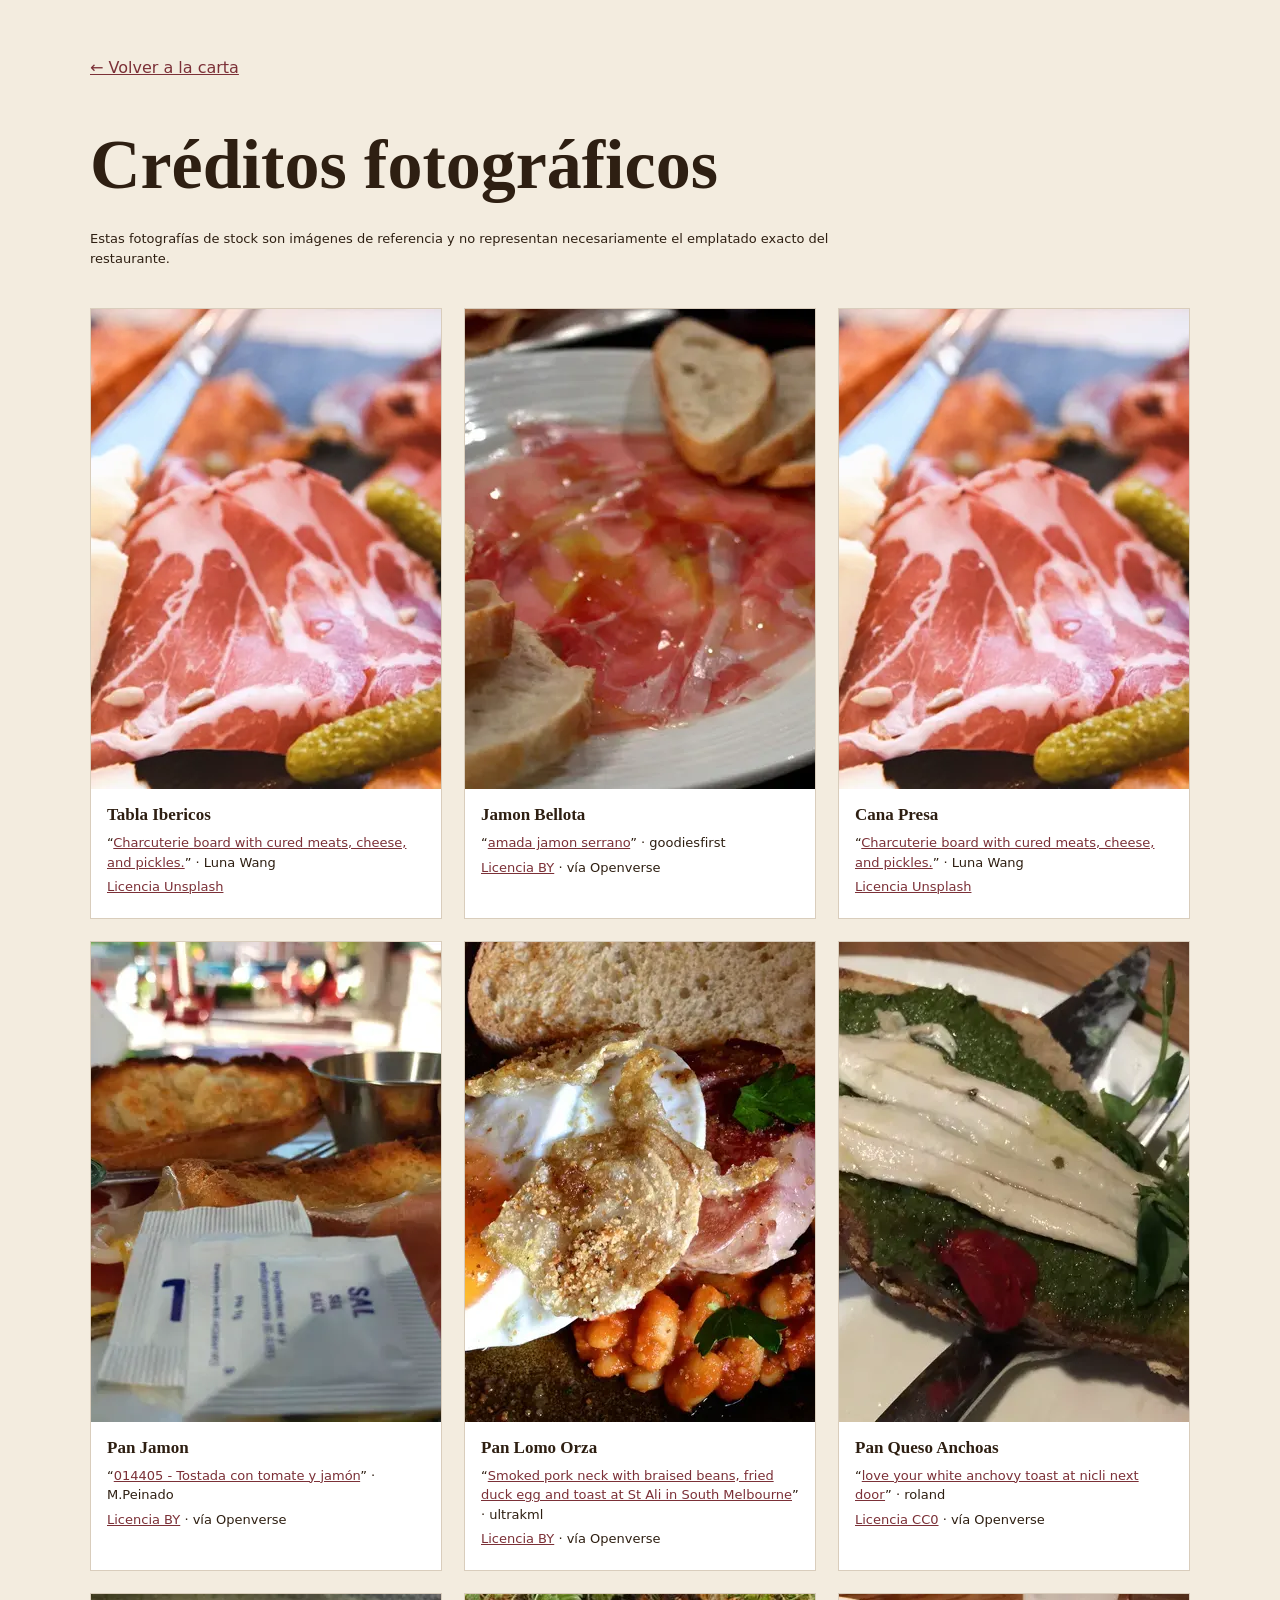
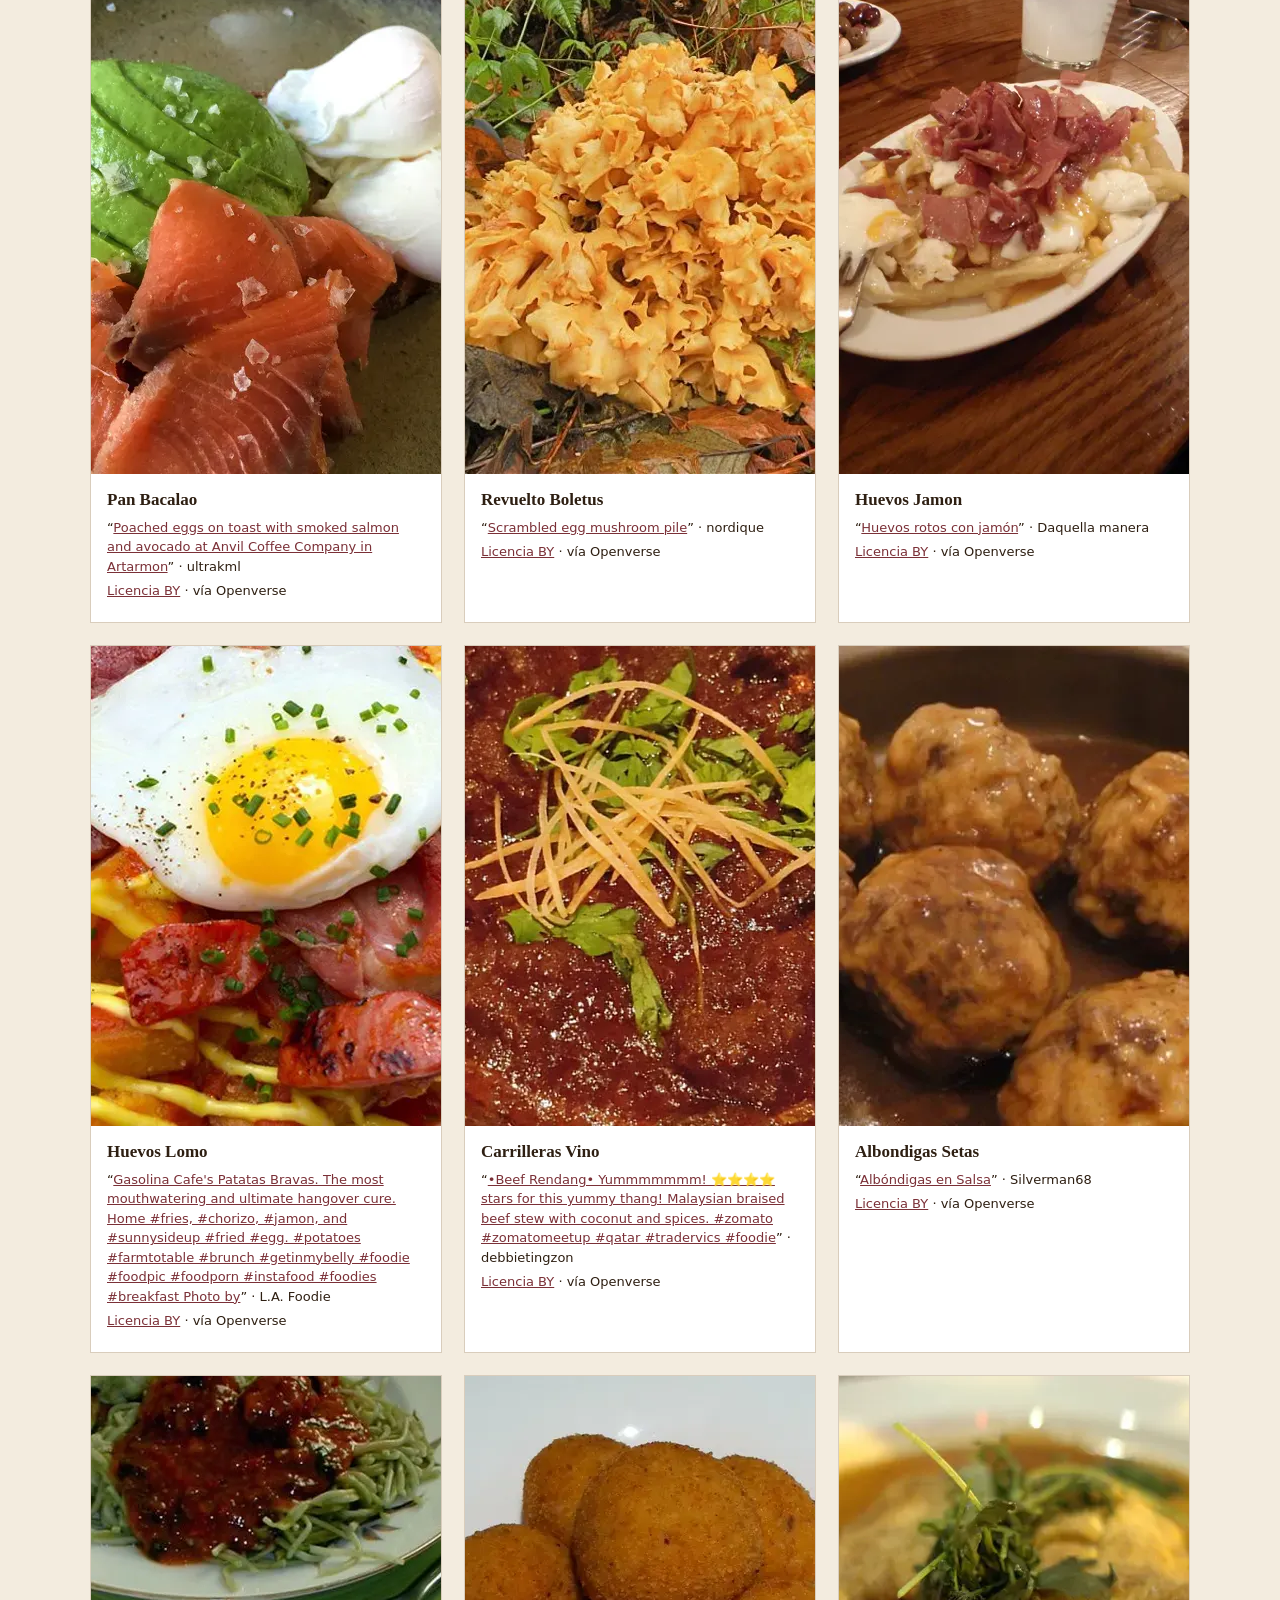
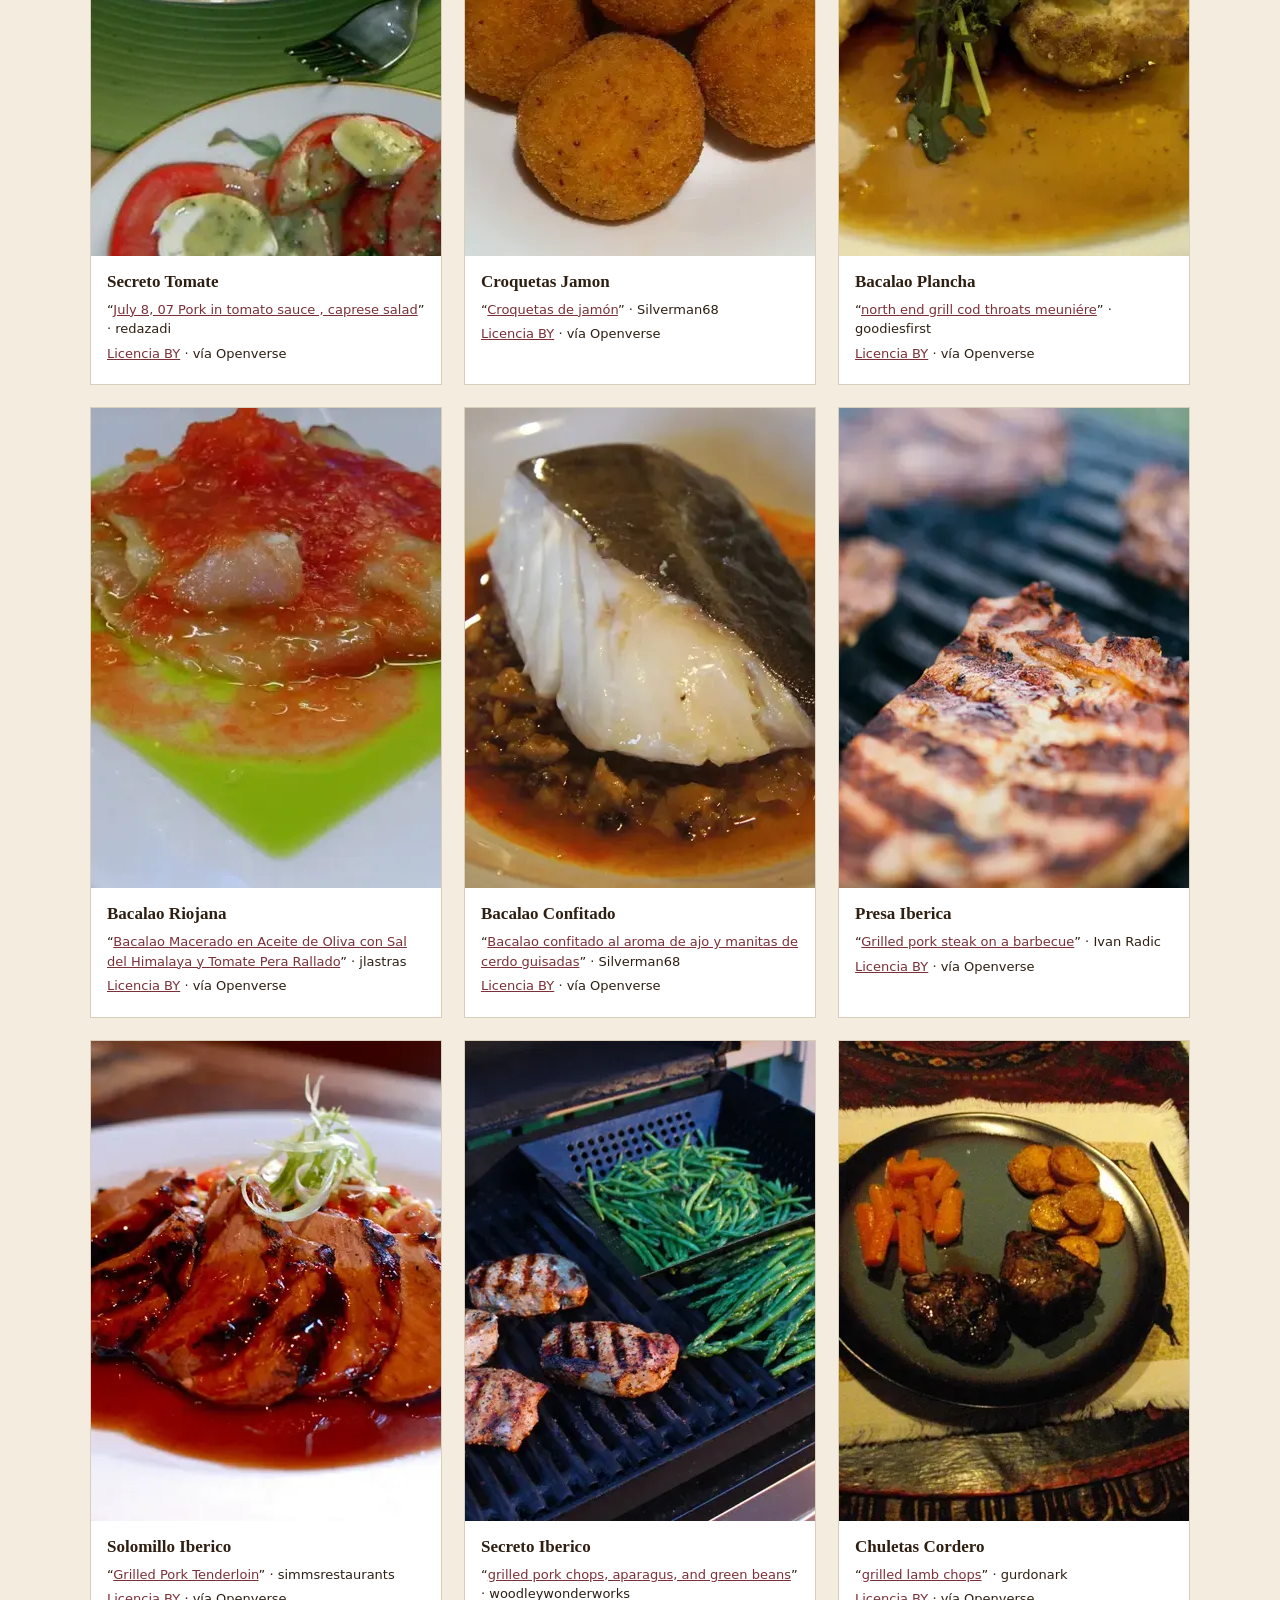
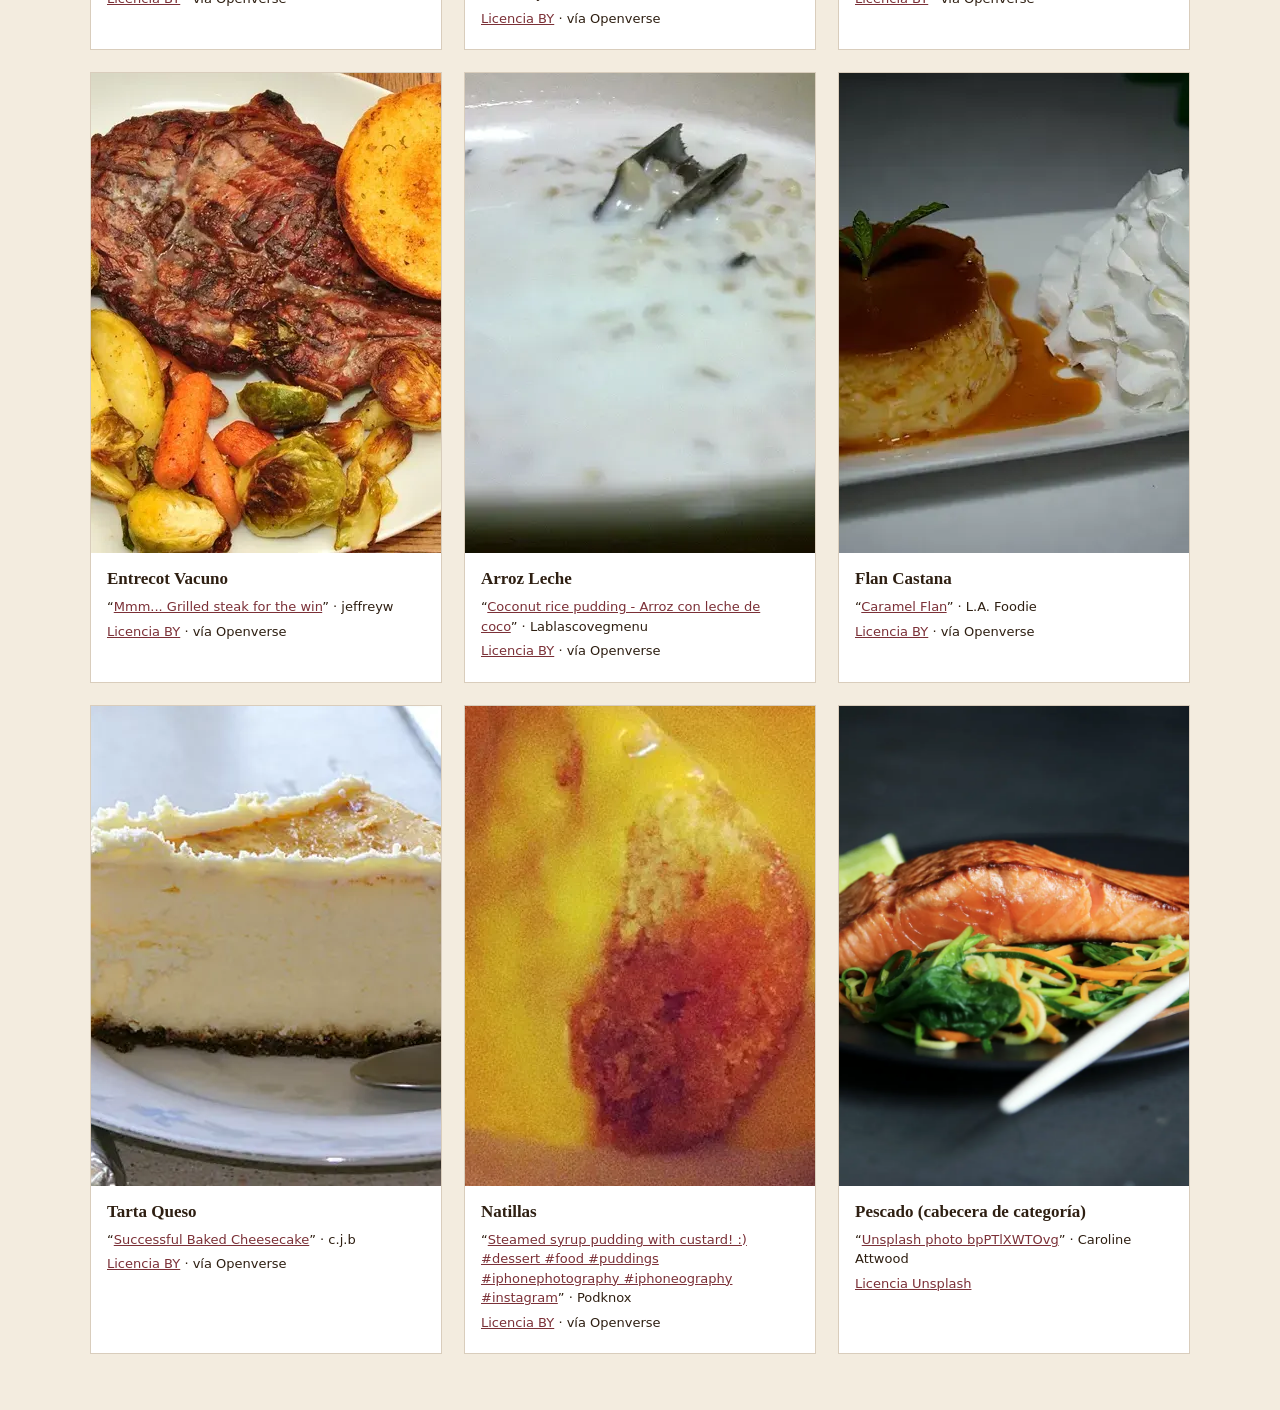
<file: creditos-fotos.html>
<!doctype html><html lang="es"><head><meta charset="utf-8"><meta name="viewport" content="width=device-width,initial-scale=1"><title>Créditos fotográficos · Del Tinto al Odiel</title><style>:root{--paper:#f3ecdf;--ink:#2e1f12;--accent:#7b3037}*{box-sizing:border-box}body{margin:0;background:var(--paper);color:var(--ink);font:16px/1.5 system-ui,sans-serif}main{width:min(1100px,calc(100% - 36px));margin:0 auto;padding:56px 0}a{color:var(--accent)}.back{display:inline-block;margin-bottom:32px}h1{font-family:Georgia,serif;font-size:clamp(36px,6vw,70px);margin:0 0 12px}.intro{max-width:760px;margin:0 0 40px}.grid{display:grid;grid-template-columns:repeat(auto-fit,minmax(260px,1fr));gap:22px}article{background:#fff;border:1px solid #d9cdbc}article img{display:block;width:100%;aspect-ratio:4/3;object-fit:cover}article div{padding:16px}h2{font:700 17px Georgia,serif;margin:0 0 8px}p{margin:5px 0;font-size:13px}</style></head><body><main><a class="back" href="index.html">← Volver a la carta</a><h1>Créditos fotográficos</h1><p class="intro">Estas fotografías de stock son imágenes de referencia y no representan necesariamente el emplatado exacto del restaurante.</p><div class="grid"><article><img src="images/menu-stock/menu-tabla-ibericos.webp" alt="" width="640" height="480" loading="lazy"><div><h2>Tabla Ibericos</h2><p>“<a href="https://unsplash.com/photos/charcuterie-board-with-cured-meats-cheese-and-pickles-EK9FWSXIS3k" target="_blank" rel="noopener">Charcuterie board with cured meats, cheese, and pickles.</a>” · Luna Wang</p><p><a href="https://unsplash.com/license" target="_blank" rel="noopener">Licencia Unsplash</a></p></div></article><article><img src="images/menu-stock/menu-jamon-bellota.webp" alt="" width="640" height="480" loading="lazy"><div><h2>Jamon Bellota</h2><p>“<a href="https://www.flickr.com/photos/49215102@N00/3588137602" target="_blank" rel="noopener">amada jamon serrano</a>” · goodiesfirst</p><p><a href="https://creativecommons.org/licenses/by/2.0/" target="_blank" rel="noopener">Licencia BY</a> · vía Openverse</p></div></article><article><img src="images/menu-stock/menu-cana-presa.webp" alt="" width="640" height="480" loading="lazy"><div><h2>Cana Presa</h2><p>“<a href="https://unsplash.com/photos/charcuterie-board-with-cured-meats-cheese-and-pickles-EK9FWSXIS3k" target="_blank" rel="noopener">Charcuterie board with cured meats, cheese, and pickles.</a>” · Luna Wang</p><p><a href="https://unsplash.com/license" target="_blank" rel="noopener">Licencia Unsplash</a></p></div></article><article><img src="images/menu-stock/menu-pan-jamon.webp" alt="" width="640" height="480" loading="lazy"><div><h2>Pan Jamon</h2><p>“<a href="https://www.flickr.com/photos/12066793@N05/49990581971" target="_blank" rel="noopener">014405 - Tostada con tomate y jamón</a>” · M.Peinado</p><p><a href="https://creativecommons.org/licenses/by/2.0/" target="_blank" rel="noopener">Licencia BY</a> · vía Openverse</p></div></article><article><img src="images/menu-stock/menu-pan-lomo-orza.webp" alt="" width="640" height="480" loading="lazy"><div><h2>Pan Lomo Orza</h2><p>“<a href="https://www.flickr.com/photos/34948727@N00/13944540313" target="_blank" rel="noopener">Smoked pork neck with braised beans, fried duck egg and toast at St Ali in South Melbourne</a>” · ultrakml</p><p><a href="https://creativecommons.org/licenses/by/2.0/" target="_blank" rel="noopener">Licencia BY</a> · vía Openverse</p></div></article><article><img src="images/menu-stock/menu-pan-queso-anchoas.webp" alt="" width="640" height="480" loading="lazy"><div><h2>Pan Queso Anchoas</h2><p>“<a href="https://www.flickr.com/photos/35034347371@N01/20584970815" target="_blank" rel="noopener">love your white anchovy toast at nicli next door</a>” · roland</p><p><a href="https://creativecommons.org/publicdomain/zero/1.0/" target="_blank" rel="noopener">Licencia CC0</a> · vía Openverse</p></div></article><article><img src="images/menu-stock/menu-pan-bacalao.webp" alt="" width="640" height="480" loading="lazy"><div><h2>Pan Bacalao</h2><p>“<a href="https://www.flickr.com/photos/34948727@N00/17554563303" target="_blank" rel="noopener">Poached eggs on toast with smoked salmon and avocado at Anvil Coffee Company in Artarmon</a>” · ultrakml</p><p><a href="https://creativecommons.org/licenses/by/2.0/" target="_blank" rel="noopener">Licencia BY</a> · vía Openverse</p></div></article><article><img src="images/menu-stock/menu-revuelto-boletus.webp" alt="" width="640" height="480" loading="lazy"><div><h2>Revuelto Boletus</h2><p>“<a href="https://www.flickr.com/photos/28435100@N00/6644708973" target="_blank" rel="noopener">Scrambled egg mushroom pile</a>” · nordique</p><p><a href="https://creativecommons.org/licenses/by/2.0/" target="_blank" rel="noopener">Licencia BY</a> · vía Openverse</p></div></article><article><img src="images/menu-stock/menu-huevos-jamon.webp" alt="" width="640" height="480" loading="lazy"><div><h2>Huevos Jamon</h2><p>“<a href="https://www.flickr.com/photos/62518311@N00/4263370500" target="_blank" rel="noopener">Huevos rotos con jamón</a>” · Daquella manera</p><p><a href="https://creativecommons.org/licenses/by/2.0/" target="_blank" rel="noopener">Licencia BY</a> · vía Openverse</p></div></article><article><img src="images/menu-stock/menu-huevos-lomo.webp" alt="" width="640" height="480" loading="lazy"><div><h2>Huevos Lomo</h2><p>“<a href="https://www.flickr.com/photos/67839741@N06/18059470714" target="_blank" rel="noopener">Gasolina Cafe&#x27;s Patatas Bravas. The most mouthwatering and ultimate hangover cure. Home #fries, #chorizo, #jamon, and #sunnysideup #fried #egg. #potatoes #farmtotable #brunch #getinmybelly #foodie #foodpic #foodporn #instafood #foodies #breakfast Photo by</a>” · L.A. Foodie</p><p><a href="https://creativecommons.org/licenses/by/2.0/" target="_blank" rel="noopener">Licencia BY</a> · vía Openverse</p></div></article><article><img src="images/menu-stock/menu-carrilleras-vino.webp" alt="" width="640" height="480" loading="lazy"><div><h2>Carrilleras Vino</h2><p>“<a href="https://www.flickr.com/photos/32031278@N03/21265715532" target="_blank" rel="noopener">•Beef Rendang• Yummmmmmm! ⭐⭐⭐⭐ stars for this yummy thang! Malaysian braised beef stew with coconut and spices. #zomato #zomatomeetup #qatar #tradervics #foodie</a>” · debbietingzon</p><p><a href="https://creativecommons.org/licenses/by/2.0/" target="_blank" rel="noopener">Licencia BY</a> · vía Openverse</p></div></article><article><img src="images/menu-stock/menu-albondigas-setas.webp" alt="" width="640" height="480" loading="lazy"><div><h2>Albondigas Setas</h2><p>“<a href="https://www.flickr.com/photos/29120766@N07/4353663999" target="_blank" rel="noopener">Albóndigas en Salsa</a>” · Silverman68</p><p><a href="https://creativecommons.org/licenses/by/2.0/" target="_blank" rel="noopener">Licencia BY</a> · vía Openverse</p></div></article><article><img src="images/menu-stock/menu-secreto-tomate.webp" alt="" width="640" height="480" loading="lazy"><div><h2>Secreto Tomate</h2><p>“<a href="https://www.flickr.com/photos/89626269@N00/762882833" target="_blank" rel="noopener">July 8, 07 Pork in tomato sauce , caprese salad</a>” · redazadi</p><p><a href="https://creativecommons.org/licenses/by/2.0/" target="_blank" rel="noopener">Licencia BY</a> · vía Openverse</p></div></article><article><img src="images/menu-stock/menu-croquetas-jamon.webp" alt="" width="640" height="480" loading="lazy"><div><h2>Croquetas Jamon</h2><p>“<a href="https://www.flickr.com/photos/29120766@N07/5921994869" target="_blank" rel="noopener">Croquetas de jamón</a>” · Silverman68</p><p><a href="https://creativecommons.org/licenses/by/2.0/" target="_blank" rel="noopener">Licencia BY</a> · vía Openverse</p></div></article><article><img src="images/menu-stock/menu-bacalao-plancha.webp" alt="" width="640" height="480" loading="lazy"><div><h2>Bacalao Plancha</h2><p>“<a href="https://www.flickr.com/photos/49215102@N00/7354306728" target="_blank" rel="noopener">north end grill cod throats meuniére</a>” · goodiesfirst</p><p><a href="https://creativecommons.org/licenses/by/2.0/" target="_blank" rel="noopener">Licencia BY</a> · vía Openverse</p></div></article><article><img src="images/menu-stock/menu-bacalao-riojana.webp" alt="" width="640" height="480" loading="lazy"><div><h2>Bacalao Riojana</h2><p>“<a href="https://www.flickr.com/photos/22662305@N04/2973490077" target="_blank" rel="noopener">Bacalao Macerado en Aceite de Oliva con Sal del Himalaya y Tomate Pera Rallado</a>” · jlastras</p><p><a href="https://creativecommons.org/licenses/by/2.0/" target="_blank" rel="noopener">Licencia BY</a> · vía Openverse</p></div></article><article><img src="images/menu-stock/menu-bacalao-confitado.webp" alt="" width="640" height="480" loading="lazy"><div><h2>Bacalao Confitado</h2><p>“<a href="https://www.flickr.com/photos/29120766@N07/8337239309" target="_blank" rel="noopener">Bacalao confitado al aroma de ajo y manitas de cerdo guisadas</a>” · Silverman68</p><p><a href="https://creativecommons.org/licenses/by/2.0/" target="_blank" rel="noopener">Licencia BY</a> · vía Openverse</p></div></article><article><img src="images/menu-stock/menu-presa-iberica.webp" alt="" width="640" height="480" loading="lazy"><div><h2>Presa Iberica</h2><p>“<a href="https://www.flickr.com/photos/26344495@N05/47006210954" target="_blank" rel="noopener">Grilled pork steak on a barbecue</a>” · Ivan Radic</p><p><a href="https://creativecommons.org/licenses/by/2.0/" target="_blank" rel="noopener">Licencia BY</a> · vía Openverse</p></div></article><article><img src="images/menu-stock/menu-solomillo-iberico.webp" alt="" width="640" height="480" loading="lazy"><div><h2>Solomillo Iberico</h2><p>“<a href="https://www.flickr.com/photos/93027286@N06/9116376615" target="_blank" rel="noopener">Grilled Pork Tenderloin</a>” · simmsrestaurants</p><p><a href="https://creativecommons.org/licenses/by/2.0/" target="_blank" rel="noopener">Licencia BY</a> · vía Openverse</p></div></article><article><img src="images/menu-stock/menu-secreto-iberico.webp" alt="" width="640" height="480" loading="lazy"><div><h2>Secreto Iberico</h2><p>“<a href="https://www.flickr.com/photos/73645804@N00/5649568108" target="_blank" rel="noopener">grilled pork chops, aparagus, and green beans</a>” · woodleywonderworks</p><p><a href="https://creativecommons.org/licenses/by/2.0/" target="_blank" rel="noopener">Licencia BY</a> · vía Openverse</p></div></article><article><img src="images/menu-stock/menu-chuletas-cordero.webp" alt="" width="640" height="480" loading="lazy"><div><h2>Chuletas Cordero</h2><p>“<a href="https://www.flickr.com/photos/46183897@N00/5510832549" target="_blank" rel="noopener">grilled lamb chops</a>” · gurdonark</p><p><a href="https://creativecommons.org/licenses/by/2.0/" target="_blank" rel="noopener">Licencia BY</a> · vía Openverse</p></div></article><article><img src="images/menu-stock/menu-entrecot-vacuno.webp" alt="" width="640" height="480" loading="lazy"><div><h2>Entrecot Vacuno</h2><p>“<a href="https://www.flickr.com/photos/7927684@N03/7054702687" target="_blank" rel="noopener">Mmm... Grilled steak for the win</a>” · jeffreyw</p><p><a href="https://creativecommons.org/licenses/by/2.0/" target="_blank" rel="noopener">Licencia BY</a> · vía Openverse</p></div></article><article><img src="images/menu-stock/menu-arroz-leche.webp" alt="" width="640" height="480" loading="lazy"><div><h2>Arroz Leche</h2><p>“<a href="https://www.flickr.com/photos/35022955@N06/6973790316" target="_blank" rel="noopener">Coconut rice pudding - Arroz con leche de coco</a>” · Lablascovegmenu</p><p><a href="https://creativecommons.org/licenses/by/2.0/" target="_blank" rel="noopener">Licencia BY</a> · vía Openverse</p></div></article><article><img src="images/menu-stock/menu-flan-castana.webp" alt="" width="640" height="480" loading="lazy"><div><h2>Flan Castana</h2><p>“<a href="https://www.flickr.com/photos/67839741@N06/12786400883" target="_blank" rel="noopener">Caramel Flan</a>” · L.A. Foodie</p><p><a href="https://creativecommons.org/licenses/by/2.0/" target="_blank" rel="noopener">Licencia BY</a> · vía Openverse</p></div></article><article><img src="images/menu-stock/menu-tarta-queso.webp" alt="" width="640" height="480" loading="lazy"><div><h2>Tarta Queso</h2><p>“<a href="https://www.flickr.com/photos/62961837@N00/513092634" target="_blank" rel="noopener">Successful Baked Cheesecake</a>” · c.j.b</p><p><a href="https://creativecommons.org/licenses/by/2.0/" target="_blank" rel="noopener">Licencia BY</a> · vía Openverse</p></div></article><article><img src="images/menu-stock/menu-natillas.webp" alt="" width="640" height="480" loading="lazy"><div><h2>Natillas</h2><p>“<a href="https://www.flickr.com/photos/91198056@N00/8296893102" target="_blank" rel="noopener">Steamed syrup pudding with custard! :) #dessert #food #puddings #iphonephotography #iphoneography #instagram</a>” · Podknox</p><p><a href="https://creativecommons.org/licenses/by/2.0/" target="_blank" rel="noopener">Licencia BY</a> · vía Openverse</p></div></article><article><img src="images/stock-pescado.webp" alt="" width="640" height="480" loading="lazy"><div><h2>Pescado (cabecera de categoría)</h2><p>“<a href="https://unsplash.com/photos/bpPTlXWTOvg" target="_blank" rel="noopener">Unsplash photo bpPTlXWTOvg</a>” · Caroline Attwood</p><p><a href="https://unsplash.com/license" target="_blank" rel="noopener">Licencia Unsplash</a></p></div></article></div></main></body></html>
</file>
